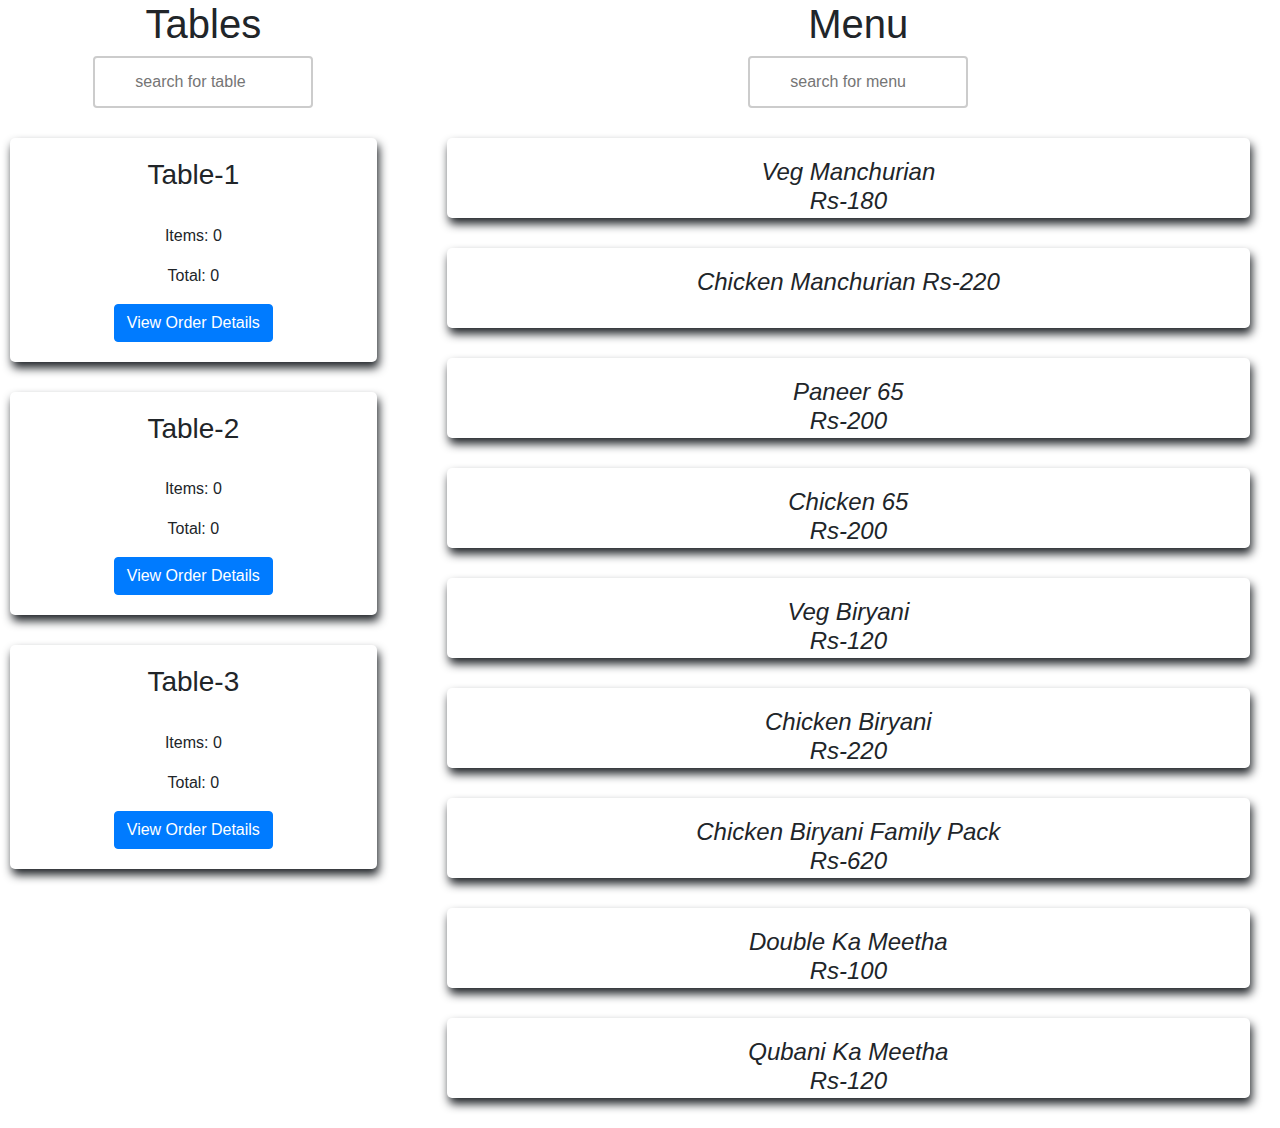
<file: RestaurantApp/index.html>
<!DOCTYPE html>
<html lang="en">
<head>
    <meta charset="UTF-8">
    <meta http-equiv="X-UA-Compatible" content="IE=edge">
    <meta name="viewport" content="width=device-width, initial-scale=1.0">
    <title>Restaurant</title>
    <script src="https://ajax.googleapis.com/ajax/libs/jquery/3.5.1/jquery.min.js"></script>
    <!--CSS CODE LINKS-->
    <link rel="stylesheet" href="style.css">
    <link rel="stylesheet" href="https://fonts.googleapis.com/icon?family=Material+Icons">
    <link rel="stylesheet" href="https://maxcdn.bootstrapcdn.com/bootstrap/4.0.0/css/bootstrap.min.css" integrity="sha384-Gn5384xqQ1aoWXA+058RXPxPg6fy4IWvTNh0E263XmFcJlSAwiGgFAW/dAiS6JXm"
    crossorigin="anonymous">

</head>
<body>

  <!--TABLES -->
  <div class="row " align="center">
    <div class="col-4" >
      <h1 style="text-align: center;">Tables</h1>

      <!--SEARCH BAR-->
      <input type="text" placeholder="search for table" id="search-table"/>
      
      <!--TABLE 1-->
      <div class="tableitem" id="table1" ondragover="allowDrop(event)" ondrop="drop(event,this)"><h3>Table-1</h3><br>
        <p id="itemst1">Items: 0 </p>
        <p id="totalt1">Total: 0 </p>
        <button id='view1' class="btn btn-primary" onclick="showTable('t1')">View Order Details</button>
        <!--MODAL DIV-->
        <div id="my-modal-t1" class="modal">
          <div class="modal-content">
            <div class="modal-header">
              <h2>Order Details</h2>
              <span class="close" onclick="closeTable('t1')">&times;</span>
            </div>
            <div class="modal-body" id="modal1">
              <table  class="table table-striped" id="t1">
                <thead>
                <tr>
                    <th>Item</th>
                    <th>Price</th>
                    <th>Quantity</th>
                    <th>delete</th>
                </tr>
                </thead>
              </table>
              <p id="total_t1"></p>
            </div>
            <div class="modal-footer">
              <button id='reset1' class="btn btn-danger" onclick="resetTable('t1')">Generate Bill</button>
            </div>
          </div>
        </div>
      </div>

      <!--TABLE 2-->
      <div class="tableitem" id="table2" ondragover="allowDrop(event)" ondrop="drop(event,this)"><h3>Table-2</h3><br>
        <p id="itemst2">Items: 0 </p>
        <p id="totalt2">Total: 0  </p>
        <button id='view2' class="btn btn-primary" onclick="showTable('t2')">View Order Details</button>

        <div id="my-modal-t2" class="modal">
          <div class="modal-content">
            <div class="modal-header">
              <h2>Order Details</h2>
              <span class="close" onclick="closeTable('t2')">&times;</span>
            </div>
            <div class="modal-body">
              <table  class="table table-striped" id="t2">
                <thead>
                <tr>
                  <th>Item</th>
                  <th>Price</th>
                  <th>Quantity</th>
                  <th>delete</th>
                </tr>
                </thead>
              </table>
              <p id="total_t2"></p>
            </div>
            <div class="modal-footer">
              <button id='reset2' class="btn btn-danger" onclick="resetTable('t2')">Generate Bill</button>
            </div>
          </div>
        </div>
      </div>

      <!--TABLE 3-->
      <div class="tableitem" id="table3" ondragover="allowDrop(event)" ondrop="drop(event,this)"><h3>Table-3</h3><br>
        <p id="itemst3">Items: 0  </p>
        <p id="totalt3">Total: 0 </p>
        <button id='view3' class="btn btn-primary" onclick="showTable('t3')">View Order Details</button>

        <div id="my-modal-t3" class="modal">
          <div class="modal-content">
            <div class="modal-header">
              <h2 style="text-align: center;">Order Details</h2>
              <span class="close" onclick="closeTable('t3')">&times;</span>
            </div>
            <div class="modal-body">
              <table  class="table table-striped" id="t3">
                <thead>
                <tr>
                  <th>Item</th>
                  <th>Price</th>
                  <th>Quantity</th>
                  <th>delete</th>
                </tr>
                </thead>
              </table>
              <p id="total_t3"></p>
            </div>
            <div class="modal-footer">
              <button id='reset3' class="btn btn-danger" onclick="resetTable('t3')">Generate Bill</button>
            </div>
          </div>
        </div>
      </div>
  </div>

  <!--MENU DIV-->
  <div class="col-8">
    <h1 style="text-align: center;">Menu</h1>

    <!--SEARCH BAR-->
    <input type="text" placeholder="search for menu" id="search-menu"/>

      <div id="items">
          <h4 class="item" id="item1" draggable="true" ondragstart="drag(event)">Veg Manchurian <br>Rs-180</h4>
          <h4 class="item" id="item2" draggable="true" ondragstart="drag(event)">Chicken Manchurian <rb></rb>Rs-220</h4>
          <h4 class="item" id="item3" draggable="true" ondragstart="drag(event)">Paneer 65 <br>Rs-200</h4>
          <h4 class="item" id="item4" draggable="true" ondragstart="drag(event)">Chicken 65<br> Rs-200</h4>
          <h4 class="item" id="item5" draggable="true" ondragstart="drag(event)">Veg Biryani<br> Rs-120</h4>
            <h4 class="item" id="item6" draggable="true" ondragstart="drag(event)">Chicken Biryani<br> Rs-220</h4>
            <h4 class="item" id="item7" draggable="true" ondragstart="drag(event)">Chicken Biryani Family Pack<br> Rs-620</h4>
          <h4 class="item" id="item9" draggable="true" ondragstart="drag(event)">Double Ka Meetha<br> Rs-100</h4>
          <h4 class="item" id="item10" draggable="true" ondragstart="drag(event)">Qubani Ka Meetha<br> Rs-120</h4>
          
        </div>
      </div>
    </div>
  </div>

  <!--JAVA SCRIPT SRC-->
  <script src="file.js"></script>
</body>
</html>
</file>
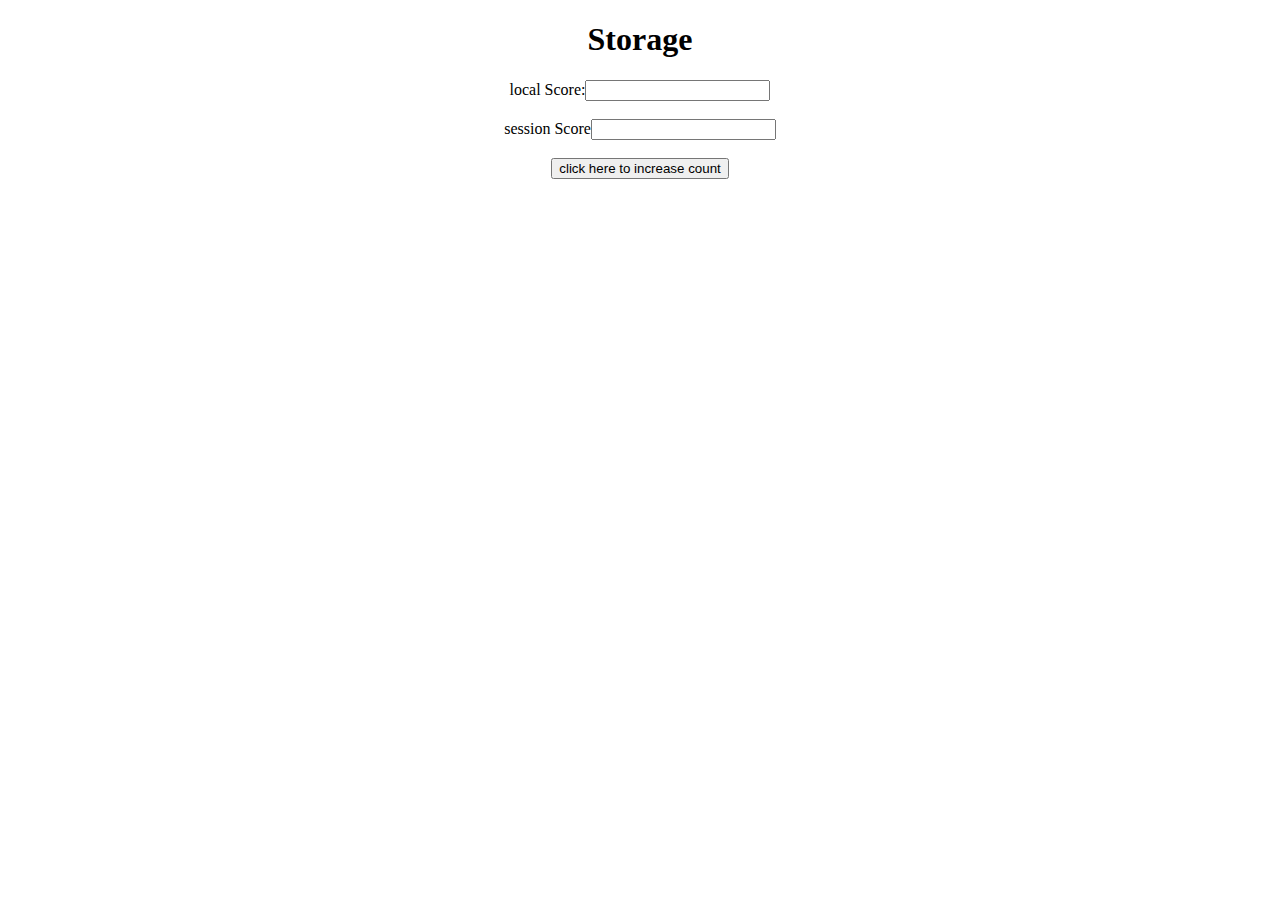
<file: storage.html>
<!DOCTYPE html>
<html lang="en">
<head>
    <meta charset="UTF-8">
    <meta http-equiv="X-UA-Compatible" content="IE=edge">
    <meta name="viewport" content="width=device-width, initial-scale=1.0">
    <title>Storage</title>
</head>
<h1>Storage</h1>
<body style="text-align:center">
    <label>local Score:</label><input id="lstorage">
    <br><br>
    <label>session Score</label><input id="sstorage">
    <br><br>
    <button id="button">click here to increase count</button>
    <script>
         localStorage.setItem("localScore",0);
        sessionStorage.setItem("sessionScore",0);
        var count=0;
        button.onclick=function() {
           count=parseInt(localStorage.getItem("localScore"),10);
           count=count+1;
           localStorage.setItem("localScore",count);
           sessionStorage.setItem("sessionScore",count);
           document.getElementById("lstorage").value = count;
           document.getElementById("sstorage").value = count; 
    }
    
    </script>
</body>
</html>
</file>
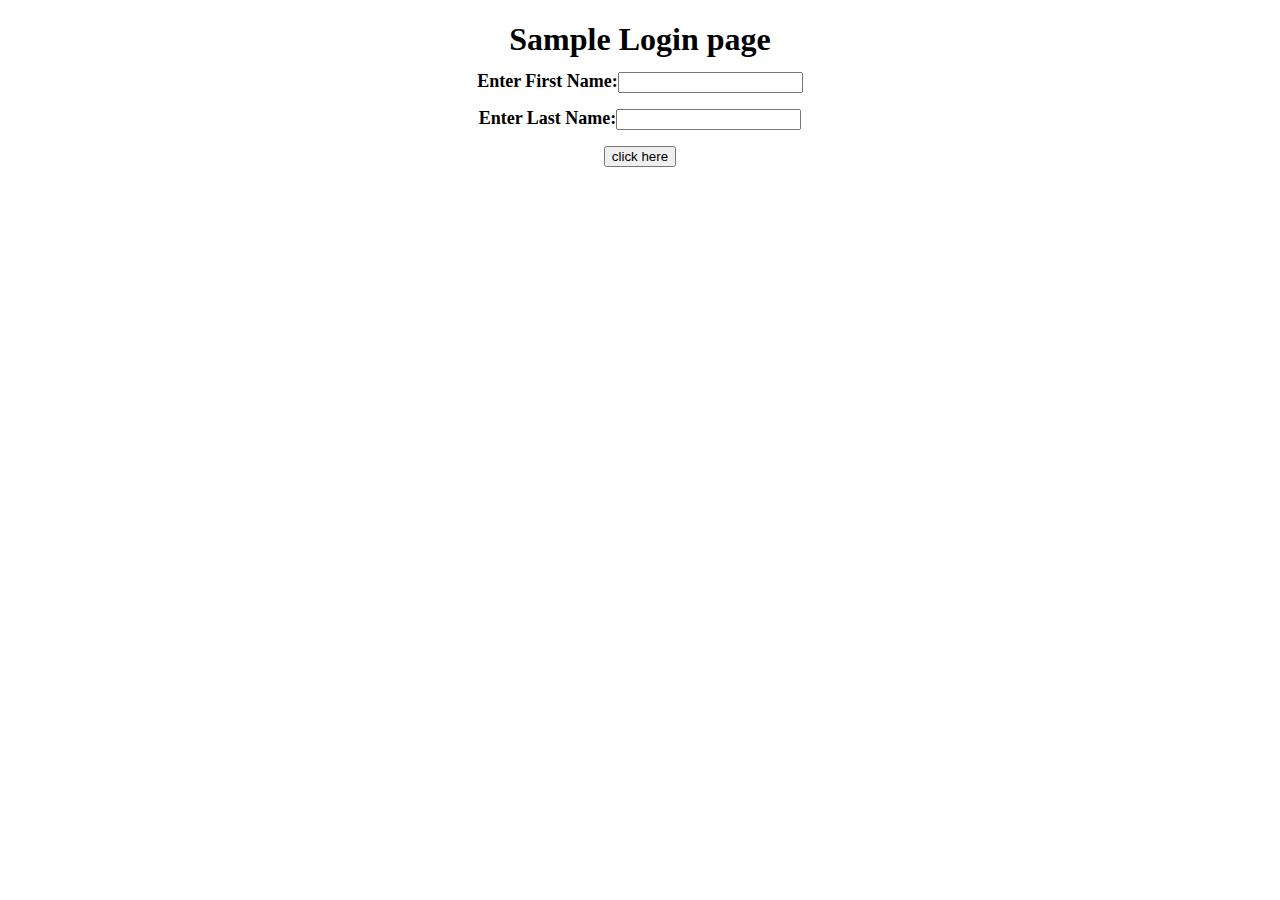
<file: assignment1/arrowfunc.html>
<!DOCTYPE html>
<html>
  <head>
  </head>
    <body>        
        <div style="text-align: center;" id="container"><h1 >
                 Sample Login page 
                 <br>
                <label style="font-size:large"> Enter First Name:</label><input type="text" id="firstName">
                <br>
                <label style="font-size:large"> Enter Last Name:</label><input type="text" id="lastName">
                <br>
                 <button id="clicked" onclick="NameFunction()" >click here</button>
           <p id="result"></p>
        </h1>
        </div>
    </body>
    <script>
        // arrow funtion with two firstname and lastname arguments
      
      function NameFunction()
      {
       var firstName = document.getElementById('firstName').value;
       var  lastName = document.getElementById('lastName').value;

      var shortName = (firstName,lastName) => {
          return firstName.charAt(0)+lastName.charAt(0);
        } 
         
       console.log( shortName(firstName,lastName));
       var re=shortName(firstName,lastName);
      document.getElementById('result').innerText=re;
      }
        </script>
</html>
</file>
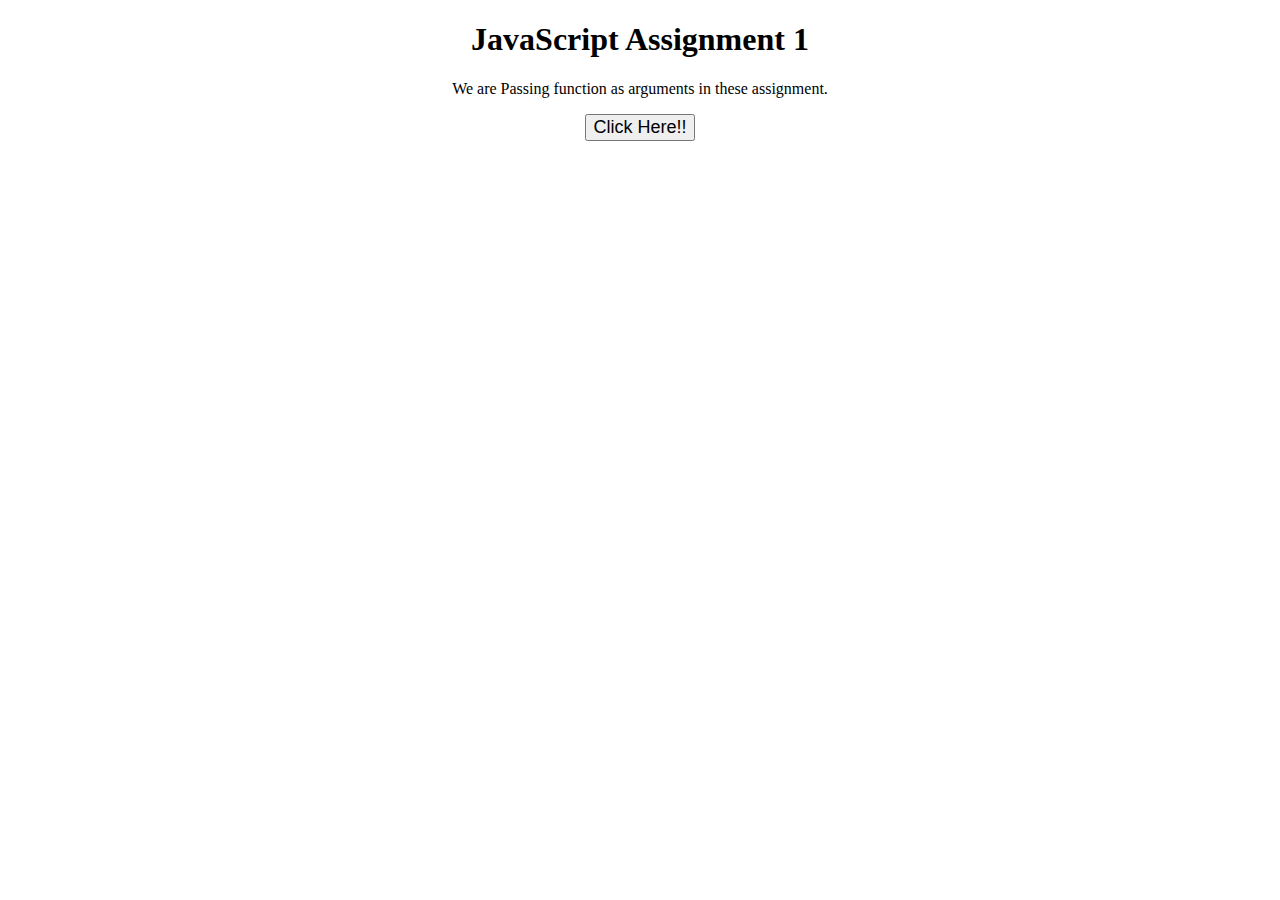
<file: assignment1/function.html>
<!DOCTYPE html>
<html>
	<head>
		<title>
			ASSIGNMENT1
		</title>
	</head>
	<body style = "text-align:center;">
		<h1 style = "color:black;" >
			JavaScript Assignment 1 
		</h1>
		<p>
			We are Passing function as arguments in these assignment.
		</p>
		
		<!-- Function call after clicking the button -->
		<button style="font-size: large;" onclick = "greeting(getName)">
			Click Here!!
		</button>

		<script>
            function getName(){
        return "Hello Arthi Aneel";
}
function greeting(getName)
{
    alert(getName())
}
            console.log(greeting(getName()))
		</script>
	</body>
</html>
</file>
<file: RestaurantApp/style.css>
.container {
    display:flex;
  }
  * {
    box-sizing: border-box;
    }
  
  
  input[type=text] {
    width: 220px;
    box-sizing: border-box;
    border: 2px solid #ccc;
    border-radius: 4px;
    font-size: 16px;
    background-color: white;
    background-position: 10px 10px; 
    background-repeat: no-repeat;
    padding: 12px 20px 12px 40px;
  }
    
  input[type=text]:focus {
    width: 100%;
  }
  
  h4,h2{
    font-family: 'Pacifico', cursive;
    font-size: large;
    font-style: italic;
    text-align: center;
  }
  .item{
    border-radius: 5px;
    margin: 30px 30px 30px 10px;
    padding: 20px 30px;
    height: 80px;
    min-width: 50%;
    cursor: move;
    box-shadow: 2px 6px 10px;
  }
  
  .tableitem{
    border-radius: 5px;
    margin: 30px 30px 30px 10px;
    padding: 20px 30px;
    height: auto;
    width: auto;
    cursor: pointer;
    box-shadow: 2px 6px 10px;
  }
  
  :root {
    --modal-duration: 1s;
    --modal-color: #428bca;
  }
  
  .modal {
    margin:auto;
    display: none;
    position:fixed;
    z-index: 1;
    top: 0;
    height: 100%;
    width: 50%;
    overflow: auto;
    /*background-color: rgba(0, 0, 0, 0.5);*/
  }
  
  .modal-content {
    margin: 10% auto;
    width: 60%;
    box-shadow: 0 5px 8px 0 rgba(0, 0, 0, 0.2), 0 7px 20px 0 rgba(0, 0, 0, 0.17);
    animation-name: modalopen;
    animation-duration: var(--modal-duration);
  }
  
  .modal-header h2,
  .modal-footer h3 {
    margin: 0;
  }
  
  .modal-header {
    background: var(--modal-color);
    padding: 15px;
    color: #fff;
    border-top-left-radius: 5px;
    border-top-right-radius: 5px;
    float: center;
  }
  
  .modal-body {
    padding: 10px 20px;
    background: #fff;
  }
  
  .modal-footer {
    padding: 10px;
    color: #fff;
    text-align: center;
    border-bottom-left-radius: 5px;
    border-bottom-right-radius: 5px;
  }
  
  .close {
    color: #ccc;
    float: right;
    font-size: 30px;
    color: #fff;
  }
  
  .close:hover,
  .close:focus {
    color: #000;
    text-decoration: none;
    cursor: pointer;
  }
  
  @keyframes modalopen {
    from {
      opacity: 0;
    }
    to {
      opacity: 1;
    }
  }
</file>
